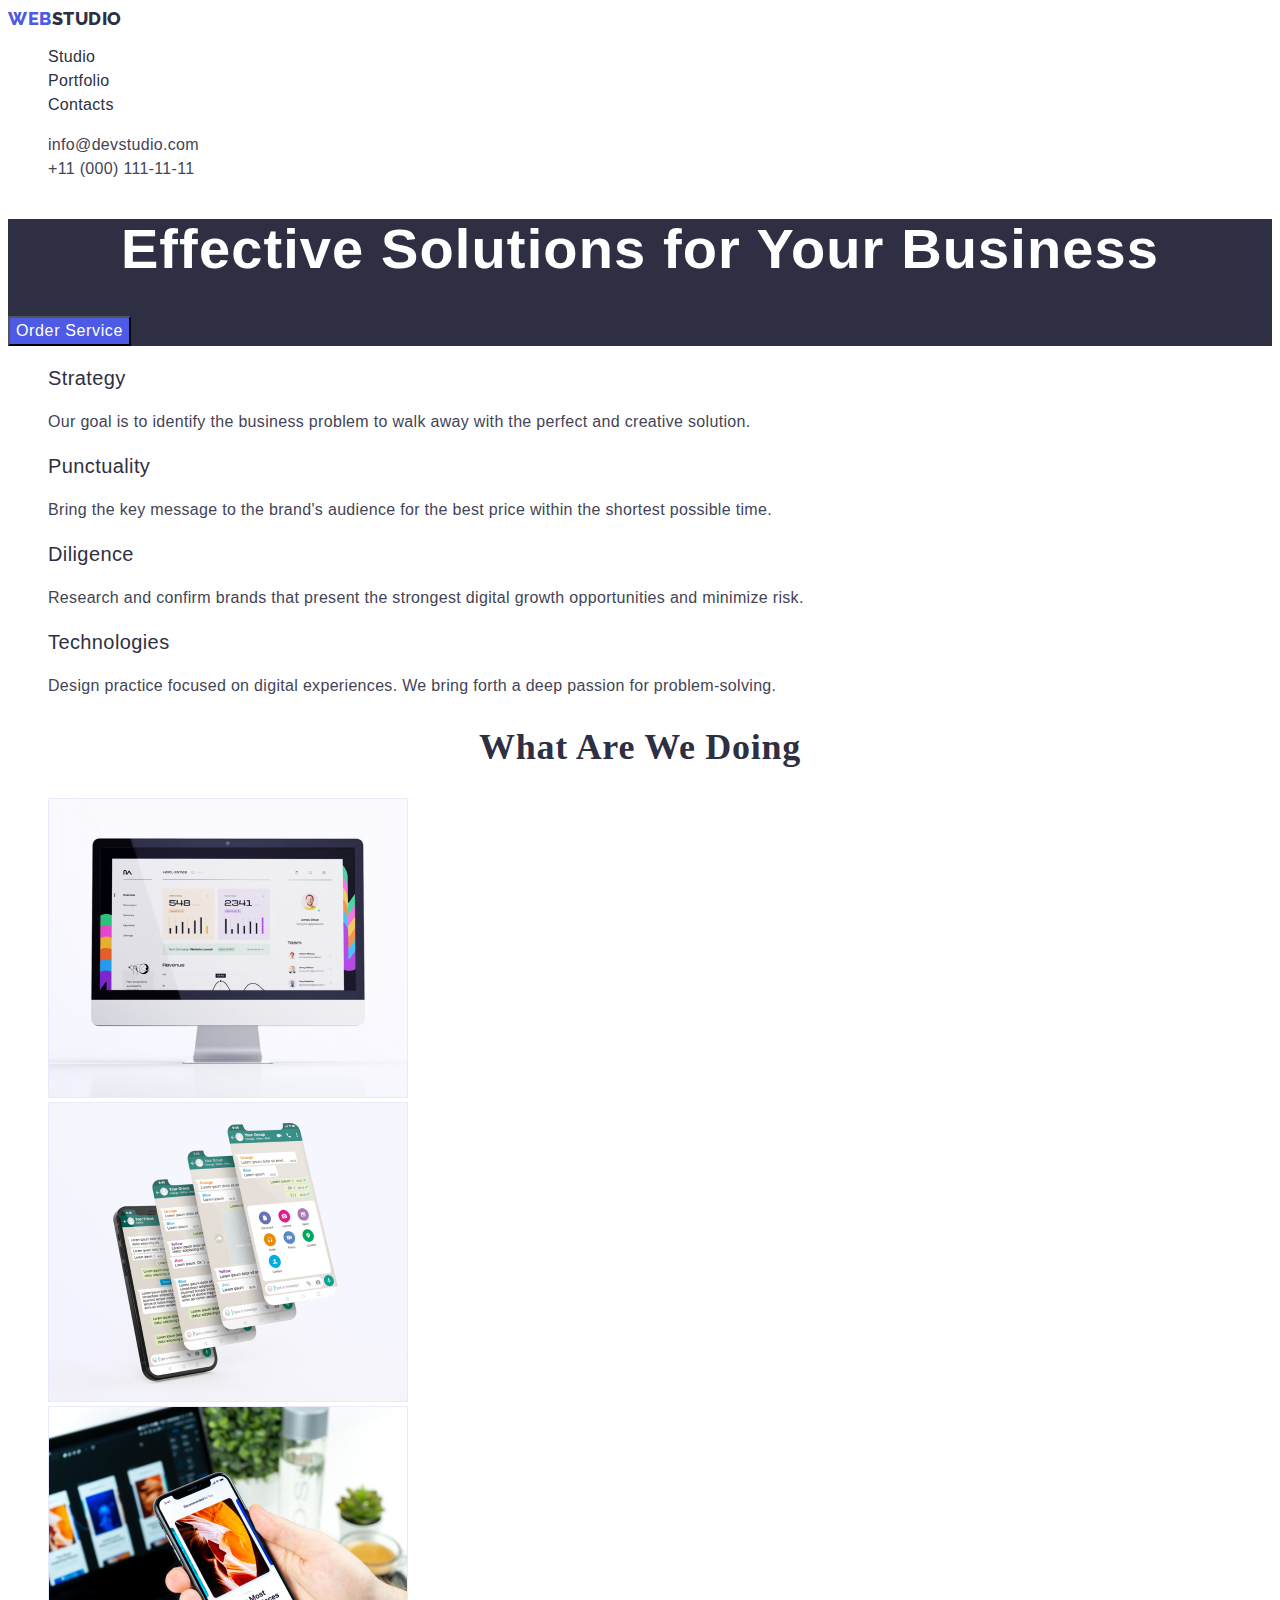
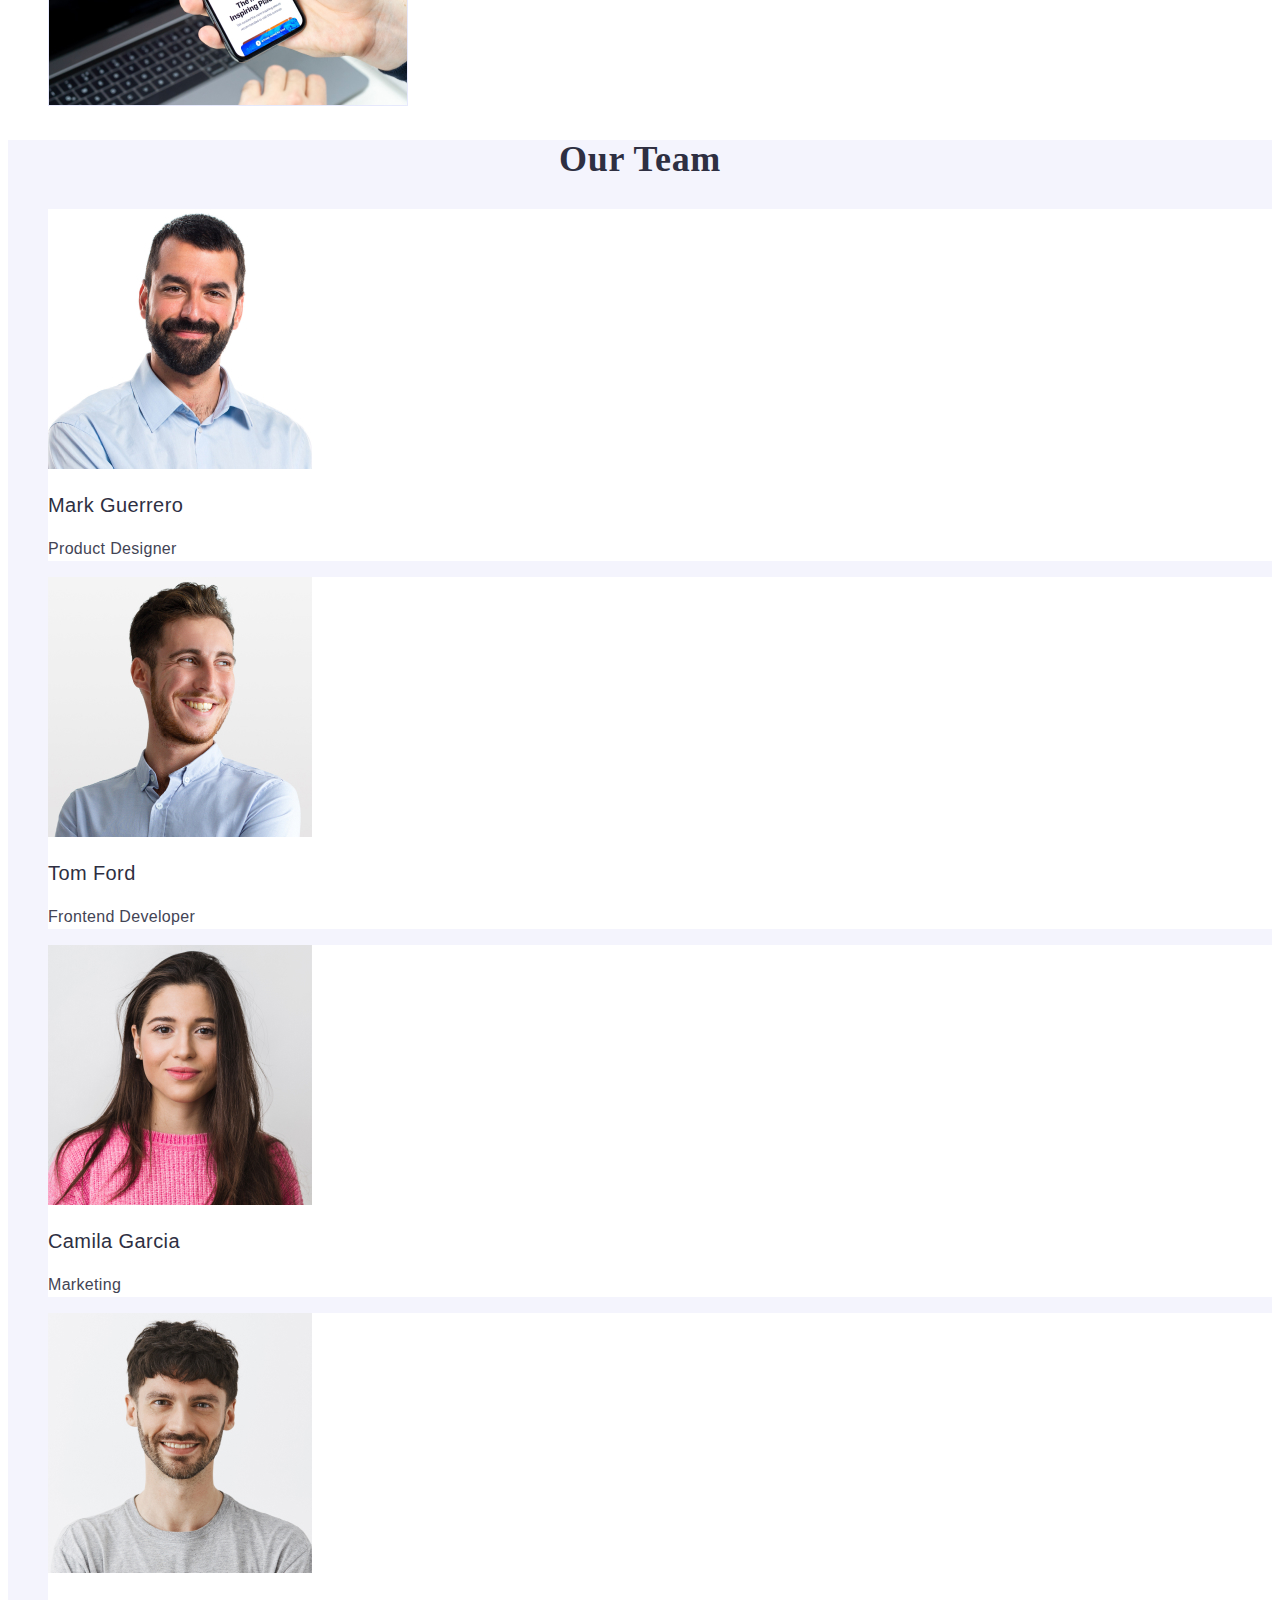
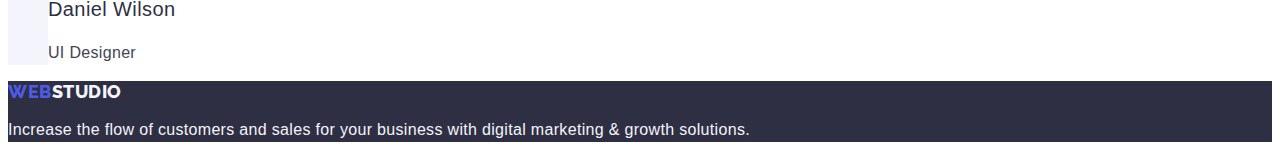
<file: index.html>
<!DOCTYPE html>
<html lang="en">

<head>
    <meta charset="UTF-8">
    <meta http-equiv="X-UA-Compatible" content="IE=edge">
    <meta name="viewport" content="width=device-width, initial-scale=1.0">
    <title>Your Business</title>
    <link rel="preconnect" href="https://fonts.googleapis.com">
    <link rel="preconnect" href="https://fonts.gstatic.com" crossorigin>
    <link
        href="https://fonts.googleapis.com/css2?family=Raleway:wght@800&ampfamily=Roboto:wght@400;500;700&ampdisplay=swap"
        rel="stylesheet">
    <link rel="stylesheet" href="./css/styles.css" />
</head>

<body>
    <!--HEADER-->
    <header class="header">
        <nav class="header-navigation link">
            <a href="./index.html" class="logo-link link">Web<span class="style-logos link">Studio</span></a>
            <ul class="navigation-list list link">
                <li><a class="navigation-list link" href="./index.html">Studio</a></li>
                <li><a class="navigation-list link" href="./portfolio.html">Portfolio</a></li>
                <li><a class="navigation-list link" href="">Contacts</a></li>
            </ul>
        </nav>
        <address class="header-address link">
            <ul class="header-address-link list link">
                <li><a class="header-address-link link" href="mailto:info@devstudio.com">info@devstudio.com</a></li>
                <li><a class="header-address-link link" href="tel:+110001111111">+11 (000) 111-11-11</a></li>
            </ul>
        </address>
    </header>
    <main class="main">

        <!--solvable-->
        <section class="solvable">
            <h1 class="solvable-title">Effective Solutions for Your Business</h1>
            <button type="button" class="header-buttion solnable">Order Service</button>
        </section>

        <section class="Possibilities">
            <h2 hidden>Possibilities</h2>
            <ul class="main-list list">
                <!--Feature 1-->
                <li class="compound list">
                    <h3 class="second-title list">Strategy</h3>
                    <p class="main-list list about">Our goal is to identify the business
                        problem to walk away with the perfect and creative solution.
                    </p>
                </li>
                <!--Feature 2-->
                <li class="compound list">
                    <h3 class="second-title list">Punctuality</h3>
                    <p class="main-list list about">Bring the key message to the brand's audience for the best price
                        within the
                        shortest possible
                        time.
                    </p>
                </li>
                <!--Feature 3-->
                <li class="compound list">
                    <h3 class="second-title list">Diligence</h3>
                    <p class="main-list list about">Research and confirm brands that present the strongest digital
                        growth opportunities
                        and minimize
                        risk.
                    </p>
                </li>
                <!--Feature 4-->
                <li class="compound list">
                    <h3 class="second-title list">Technologies</h3>
                    <p class="main-list list about">Design practice focused on digital experiences. We bring forth a
                        deep passion for
                        problem-solving.
                    </p>
                </li>
            </ul>
        </section>

        <section>
            <h2 class="first-title">What are we doing</h2>
            <ul class=" comp list">
                <li class="compound list">
                    <img src="./images/jpg1.jpg" alt="comp" width="360" height="300" />
                </li>
                <li class="compound list">
                    <img src="./images/jpg2.jpg" alt="tel" width="360" height="300" />
                </li>
                <li class="compound list">
                    <img src="./images/jpg3.jpg" alt="nout" width="360" height="300" />
                </li>
            </ul>
        </section>

        <section class="sectio team">
            <h2 class="first-title team">Our Team</h2>
            <ul class="compound list">
                <!--Mark Guerrero-->
                <li class="compoid list">
                    <img src="./images/gallery1.jpg" alt="Guerrero" width="264" height="260" />
                    <h3 class="second-title team">Mark Guerrero</h3>
                    <p class="paragraf">Product Designer</p>
                </li>
                <!--Tom Ford-->
                <li class="compoid list">
                    <img src="./images/gallery2.jpg" alt="Ford" width="264" height="260" />
                    <h3 class="second-title team">Tom Ford</h3>
                    <p class="paragraf">Frontend Developer</p>
                </li>
                <!--Camila Garcia-->
                <li class="compoid list">
                    <img src="./images/gallery3.jpg" alt="Garcia" width="264" height="260" />
                    <h3 class="second-title team">Camila Garcia</h3>
                    <p class="paragraf">Marketing</p>
                </li>
                <!--Daniel Wilson-->
                <li class="compoid list">
                    <img src="./images/gallery4.jpg" alt="Wilson" width="264" height="260" />
                    <h3 class="second-title team">Daniel Wilson</h3>
                    <p class="paragraf">UI Designer</p>
                </li>
            </ul>
        </section>
    </main>
    <!--footer-->
    <footer class="footer">
        <a href="./index.html" class="logo-link link">Web<span class="style-logos-logo">Studio</span></a>
        <p class="flow">Increase the flow of customers and sales for your business with digital marketing & growth
            solutions.
        </p>
    </footer>
</body>

</html>
</file>
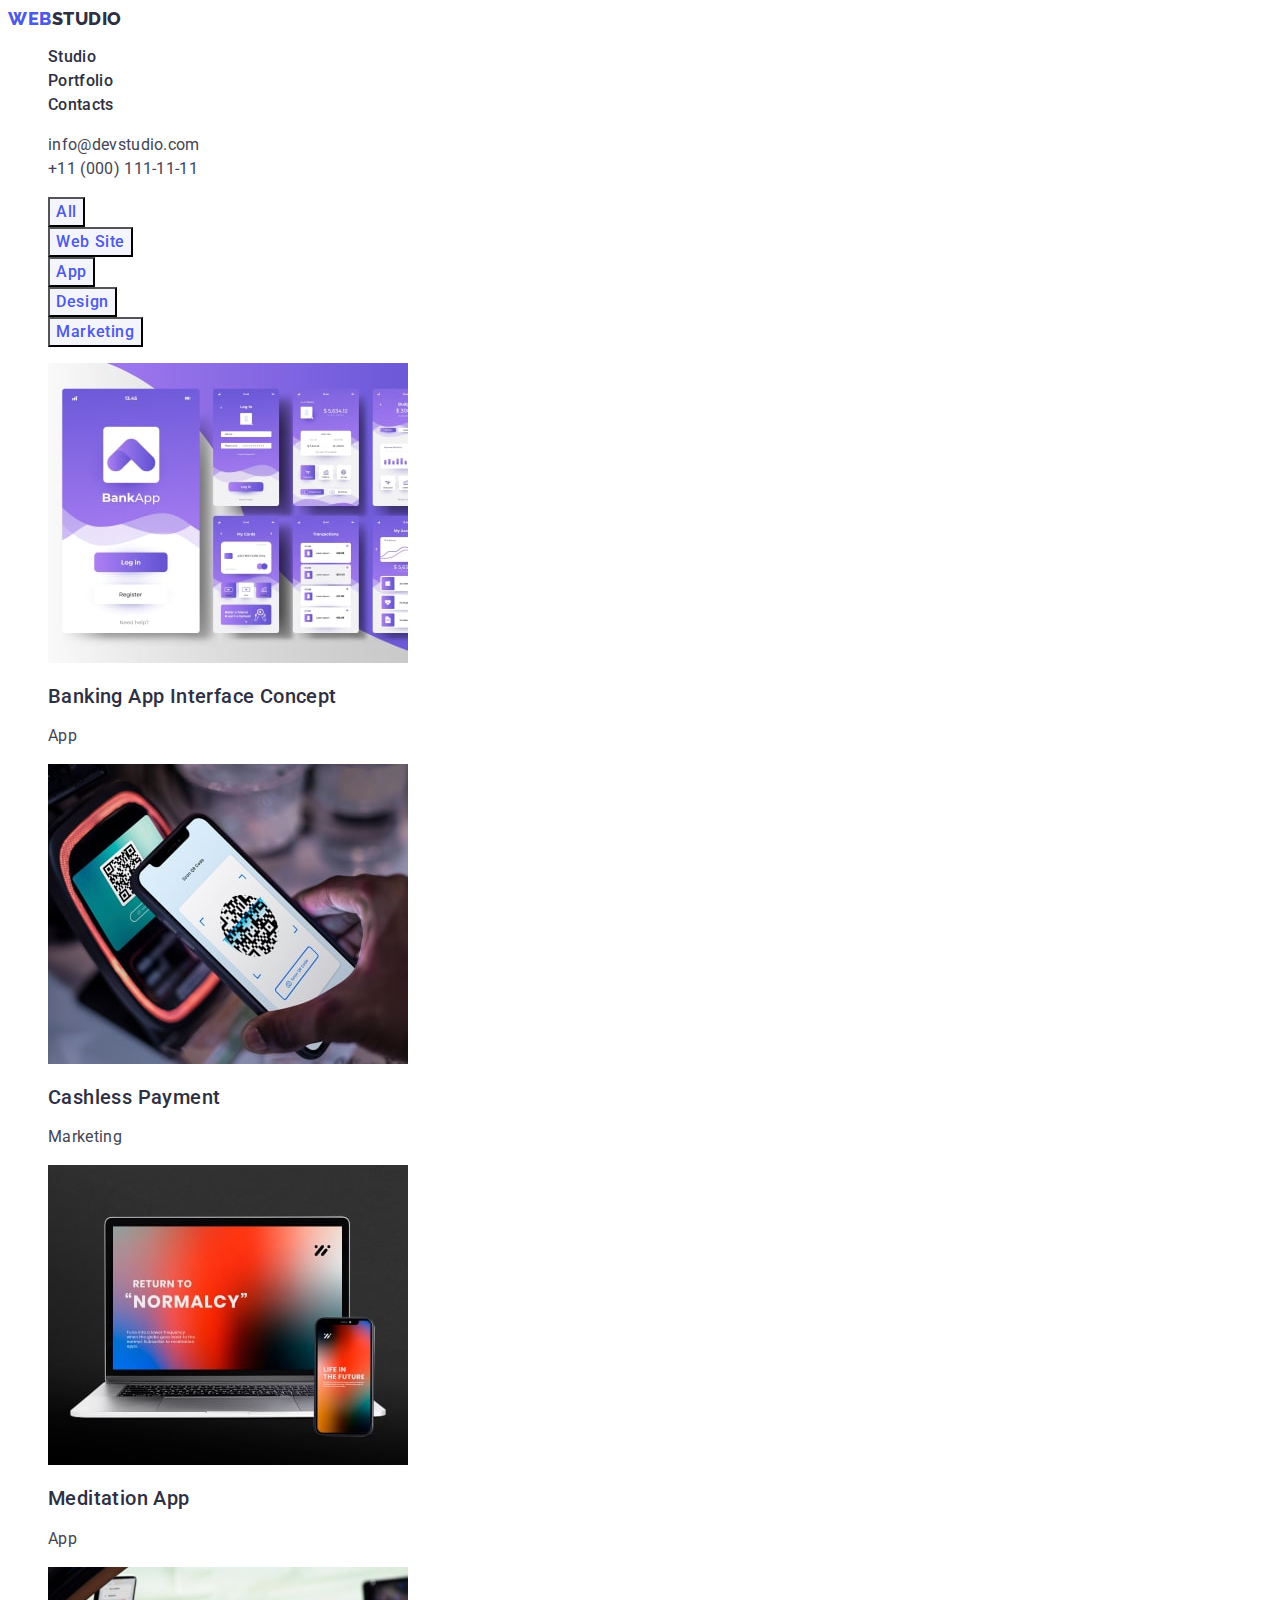
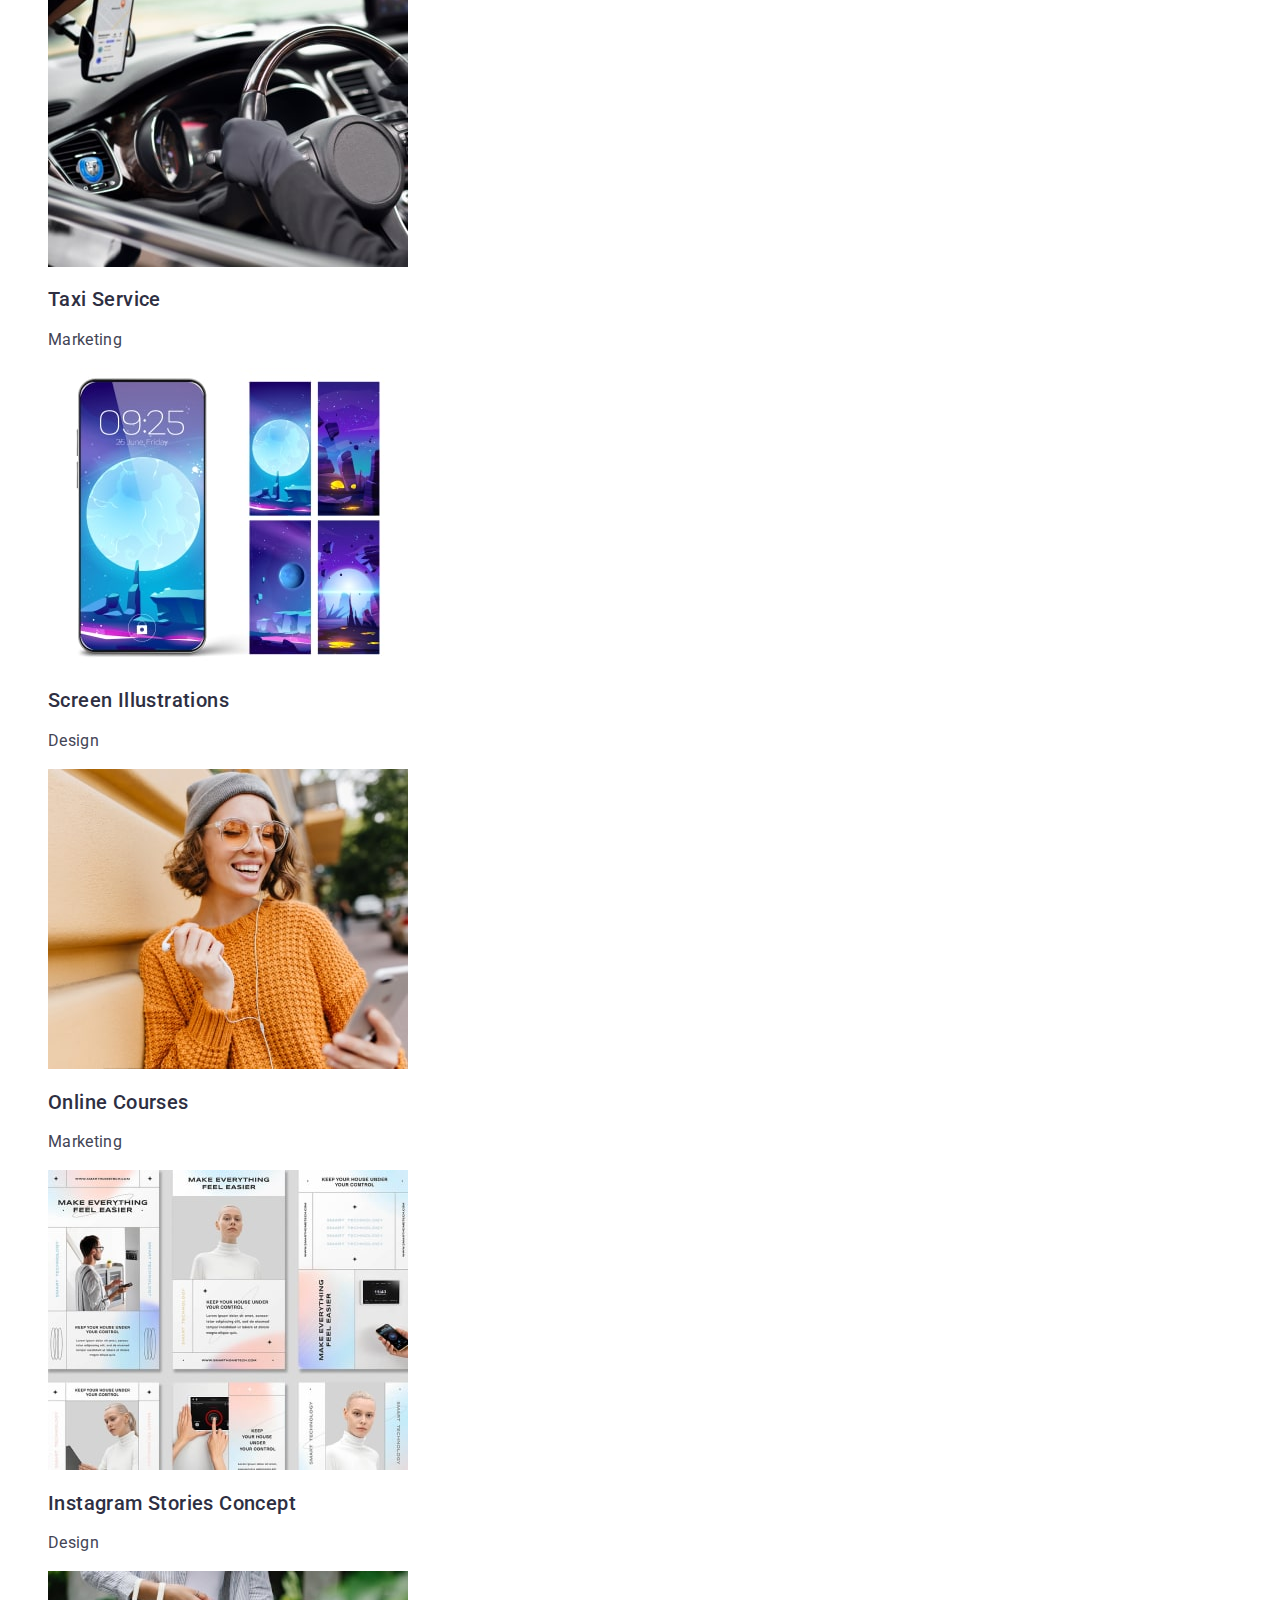
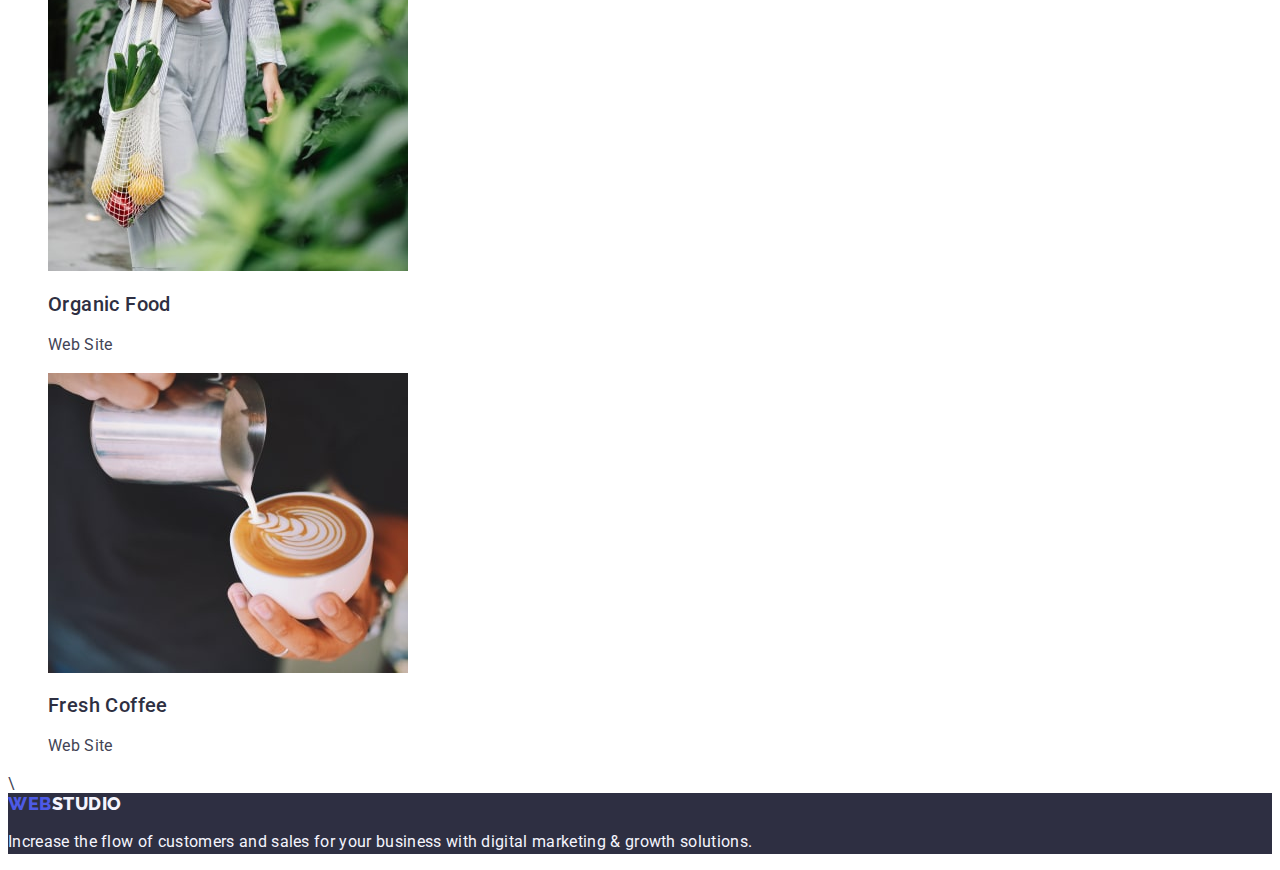
<file: portfolio.html>
<!DOCTYPE html>
<html lang="en">

<head>
    <meta charset="UTF-8">
    <meta http-equiv="X-UA-Compatible" content="IE=edge">
    <meta name="viewport" content="width=device-width, initial-scale=1.0">
    <title>Your Business</title>
    <link href="https://fonts.googleapis.com" rel="preconnect" />
    <link href="https://fonts.gstatic.com" rel="preconnect" crossorigin />
    <link href="https://fonts.googleapis.com/css2?family=Raleway:wght@800&family=Roboto:wght@400;500;700&display=swap"
        rel="stylesheet" />
    <link rel="stylesheet" href="./css/styles.css" />
</head>

<body>
    <!--HEADER-->
    <header class="header">
        <nav class="header-navigation link">
            <a href="./index.html" class="logo-link link">Web<span class="style-logos link">Studio</span></a>
            <ul class="navigation-list list link">
                <li><a class="navigation-list link" href="./index.html">Studio</a></li>
                <li><a class="navigation-list link" href="./portfolio.html">Portfolio</a></li>
                <li><a class="navigation-list link" href="">Contacts</a></li>
            </ul>
        </nav>
        <address class="header-address link">
            <ul class="header-address-link list link">
                <li><a class="header-address-link link" href="mailto:info@devstudio.com">info@devstudio.com</a></li>
                <li><a class="header-address-link link" href="tel:+110001111111">+11 (000) 111-11-11</a></li>
            </ul>
        </address>
    </header>

    <main class="main">
        <!--solvable-->

        <section>

            <h1 hidden>Portfolio</h1>

            <ul class="list">
                <li><button type="button" class="header-buttion secondary">All</button></li>
                <li><button type="button" class="header-buttion secondary">Web Site</button></li>
                <li><button type="button" class="header-buttion secondary">App</button></li>
                <li><button type="button" class="header-buttion secondary">Design</button></li>
                <li><button type="button" class="header-buttion secondary">Marketing</button></li>
            </ul>

            <ul class="row list ">
                <!--Banking-->
                <li class="row-list link">
                    <a class="link" href="">
                        <img src="./images/page21-min.jpg" alt="Banking" width="360" height="300" />
                        <h2 class="horo-row">Banking App Interface Concept</h2>
                        <p class="botton-row">App</p>
                    </a>
                </li>
                <!--Cashless Payment-->
                <li class="row-list link">
                    <a class="link" href="">
                        <img src="./images/page22-min.jpg" alt="Payment" width="360" height="300" />
                        <h2 class="horo-row">Cashless Payment</h2>
                        <p class="botton-row">Marketing</p>
                    </a>
                </li>
                <!--Meditation App-->
                <li class="row-list link">
                    <a class="link" href="">
                        <img src="./images/page23-min.jpg" alt="Meditation" width="360" height="300" />
                        <h2 class="horo-row">Meditation App</h2>
                        <p class="botton-row">App</p>
                    </a>
                </li>
                <!--Taxi Service-->
                <li class="row-list link">
                    <a class="link" href="">
                        <img src="./images/page24-min.jpg" alt="Taxi" width="360" height="300" />
                        <h2 class="horo-row">Taxi Service</h2>
                        <p class="botton-row">Marketing</p>
                    </a>
                </li>
                <!--Screen Illustrations-->
                <li class="row-list link">
                    <a class="link" href="">
                        <img src="./images/page25-min.jpg" alt="Screen" width="360" height="300" />
                        <h2 class="horo-row">Screen Illustrations</h2>
                        <p class="botton-row">Design</p>
                    </a>
                </li>
                <!--Online Courses-->
                <li class="row-list link">
                    <a class="link" href="">
                        <img src="./images/page26-min.jpg" alt="Courses" width="360" height="300" />
                        <h2 class="horo-row">Online Courses</h2>
                        <p class="botton-row">Marketing</p>
                    </a>
                </li>
                <!--Instagram Stories Concept-->
                <li class="row-list link">
                    <a class="link" href="">
                        <img src="./images/page27-min.jpg" alt="Stories" width="360" height="300" />
                        <h2 class="horo-row">Instagram Stories Concept</h2>
                        <p class="botton-row">Design</p>
                    </a>
                </li>
                <!--Organic Food-->
                <li class="row-list link">
                    <a class="link" href="">
                        <img src="./images/page28-min.jpg" alt="Food" width="360" height="300" />
                        <h2 class="horo-row">Organic Food</h2>
                        <p class="botton-row">Web Site</p>
                    </a>
                </li>
                <!--Fresh Coffee-->
                <li class="row-list link">
                    <a class="link" href="">
                        <img src="./images/page29-min.jpg" alt="Coffee" width="360" height="300" />
                        <h2 class="horo-row">Fresh Coffee</h2>
                        <p class="botton-row">Web Site</p>
                    </a>
                </li>
            </ul>
        </section>
    </main>\

    <!--footer-->
    <footer class="footer">
        <a href="./index.html" class="logo-link link">Web<span class="style-logos-logo">Studio</span></a>
        <p class="flow">Increase the flow of customers and sales for your business with digital marketing & growth
            solutions.
        </p>
    </footer>
</body>

</html>
</file>
<file: css/styles.css>
:root {
    --primary-text-color: #434455;
    --title-text-color: #2E2F42;
    --accent-color: #404bbf;
    --primary-bg-color: #ffffff;
    --sectoin-bg-color:#F4F4FD;
    --footer-logo-color: #4d5ae5;
}


body {
    font-family: "Roboto", sans-serif;
    background-color:var(--primary-bg-color);
    color: var(--primary-text-color);
}

.list { 
    list-style: none;
}

.link {
    text-decoration: none;
}

.solvable{
    background-color:var(--title-text-color);
}

/* header-navigation link */

.logo-link.link {
    font-family: "Raleway", sans-serif;
    font-style: normal;
    font-weight: 800;
    text-transform: uppercase;
    font-size: 18px;
    line-height: 1.17;
    letter-spacing: 0.03em;
    color: #4D5AE5;
}

.style-logos.link {
    font-family: "Raleway";
    font-style: normal;
    text-decoration: none;
    font-weight: 800;
    font-size: 18px;
    line-height: 1.17;
    letter-spacing: 0.03em;
    text-transform: uppercase;
    color: var(--title-text-color);
}

/* navigation-list link */

.navigation-list:hover,
.navigation-list:focus {
color: var(--accent-color);
}

.navigation-list {
font-weight: 500;
font-size: 16px;
line-height: 1.5;
letter-spacing: 0.02em;
color:var(--title-text-color);
}

/* header-address link */

.header-address-link-list-link {
    font-size: 16px;
    line-height: 1.5;
    letter-spacing: 0.02em;
    color: var(--primary-text-color);
}

.header-address-link.link:hover,
.header-address-link.link:focus {
color: var(--accent-color);
}

.header-address {
    font-style: normal; 
}

.header-address-link.link {
font-size: 16px;
line-height: 1.5;
letter-spacing: 0.02em;
color: var(--primary-text-color);
}

.header-buttion:hover,
.header-buttion:focus {
color: var(--accent-color);
}

/* Header-buttion */

.header-buttion.solnable:hover,
.header-buttion.solnable:focus {
    background-color: var(--accent-color);
    color:var(--primary-bg-color);
}

.header-buttion.solnable {
    font-family: "Roboto", sans-serif;
    font-style: normal;
    font-weight: 500;
    font-size: 16px;
    line-height: 1.5;
    letter-spacing: 0.04em;
    cursor: pointer;
    background-color: #4d5ae5;
    color: #ffffff;
} 


.header-buttion.primatery:hover,
.header-buttion.primatery:focus {
    color:var(--primary-bg-color);
}

.header-buttion.primatery {
    font-family: "Roboto", sans-serif;
    font-style: normal;
    font-weight: 500;
    font-size: 16px;
    line-height: 1.5;
    letter-spacing: 0.04em;
    cursor: pointer;
    background-color:var(--accent-color);
    color: var(--primary-bg-color);
}

.header-buttion.secondary:hover,
.header-buttion.secondary:focus {
    background: var(--accent-color);
    color:var(--primary-bg-color);
}

.header-buttion.secondary {
    font-family: "Roboto", sans-serif;
    font-style: normal;
    font-weight: 500;
    font-size: 16px;
    line-height: 1.5;
    letter-spacing: 0.04em;
    cursor: pointer;
    background: var(--sectoin-bg-color);
    color: var(--footer-logo-color);
}
/* solvable */

.solvable-title {
font-weight: 700;
font-size: 56px;
line-height: 1.07;
text-align: center;
letter-spacing: 0.02em;
color:var(--primary-bg-color);
}

.second-title {
font-weight: 500;
font-size: 20px;
line-height: 1.2;
letter-spacing: 0.02em;
background-color: var(--primary-bg-color);
color: var(--title-text-color);
}

.first-title {
font-family: 'Roboto';
font-weight: 700;
font-size: 36px;
line-height: 1.11;
text-align: center;
letter-spacing: 0.02em;
text-transform: capitalize;
color: var(--title-text-color);
}

.about {
font-weight: 400;
font-size: 16px;
line-height: 1.5;
letter-spacing: 0.02em;
color: var(--primary-text-color);
}

/* Sectio-team */

.sectio.team {
    background-color: #F4F4FD;
}

.compoid.list {
    background-color: #FFFFFF;
}

.second-title.team {
    font-weight: 500;
    font-size: 20px;
    line-height: 1.2;
    letter-spacing: 0.02em;
    color: var(--title-text-color);
}

.paragraf {
font-size: 16px;
line-height: 1.5;
letter-spacing: 0.02em;
color:var(--primary-text-color);
}

/*row list  */

.row-list {
    list-style: none;
}

.horo-row {
    font-weight: 500;
    font-size: 20px;
    line-height: 1.2;
    letter-spacing: 0.02em;
    color: var(--title-text-color);
}

.botton-row {
    font-size: 16px;
    line-height: 1.5;
    letter-spacing: 0.02em;
    color: var(--primary-text-color);
}

/* Footer */

.footer {
    background: #2E2F42;
}

.footer.logo-link-link {
    font-family: "Raleway", sans-serif;
    font-style: normal;
    font-weight: 800;
    text-transform: uppercase;
    font-size: 18px;
    line-height: 1.17;
    letter-spacing: 0.03em;
    text-transform: uppercase;
    color: var(--footer-logo-color);
}

.footer.style-logos-logo {
    font-family: "Raleway", sans-serif;
    font-style: normal;
    text-decoration: none;
    font-weight: 800;
    font-size: 18px;
    line-height: 1.17;
    letter-spacing: 0.03em;
    text-transform: uppercase;
    color: var(--sectoin-bg-color);
}



.logo-link.link {
    font-family: "Raleway", sans-serif;
    font-style: normal;
    font-weight: 800;
    text-transform: uppercase;
    font-size: 18px;
    line-height: 1.17;
    letter-spacing: 0.03em;
    color: var(--footer-logo-color);
}
.style-logos-logo {
    font-family: "Raleway", sans-serif;
    font-style: normal;
    font-weight: 800;
    font-size: 18px;
    line-height: 1.17;
    letter-spacing: 0.03em;
    color: var(--sectoin-bg-color);
}

.flow {
    font-size: 16px;
    line-height: 1.5;
    letter-spacing: 0.02em;
    color:var(--sectoin-bg-color);
}
</file>
